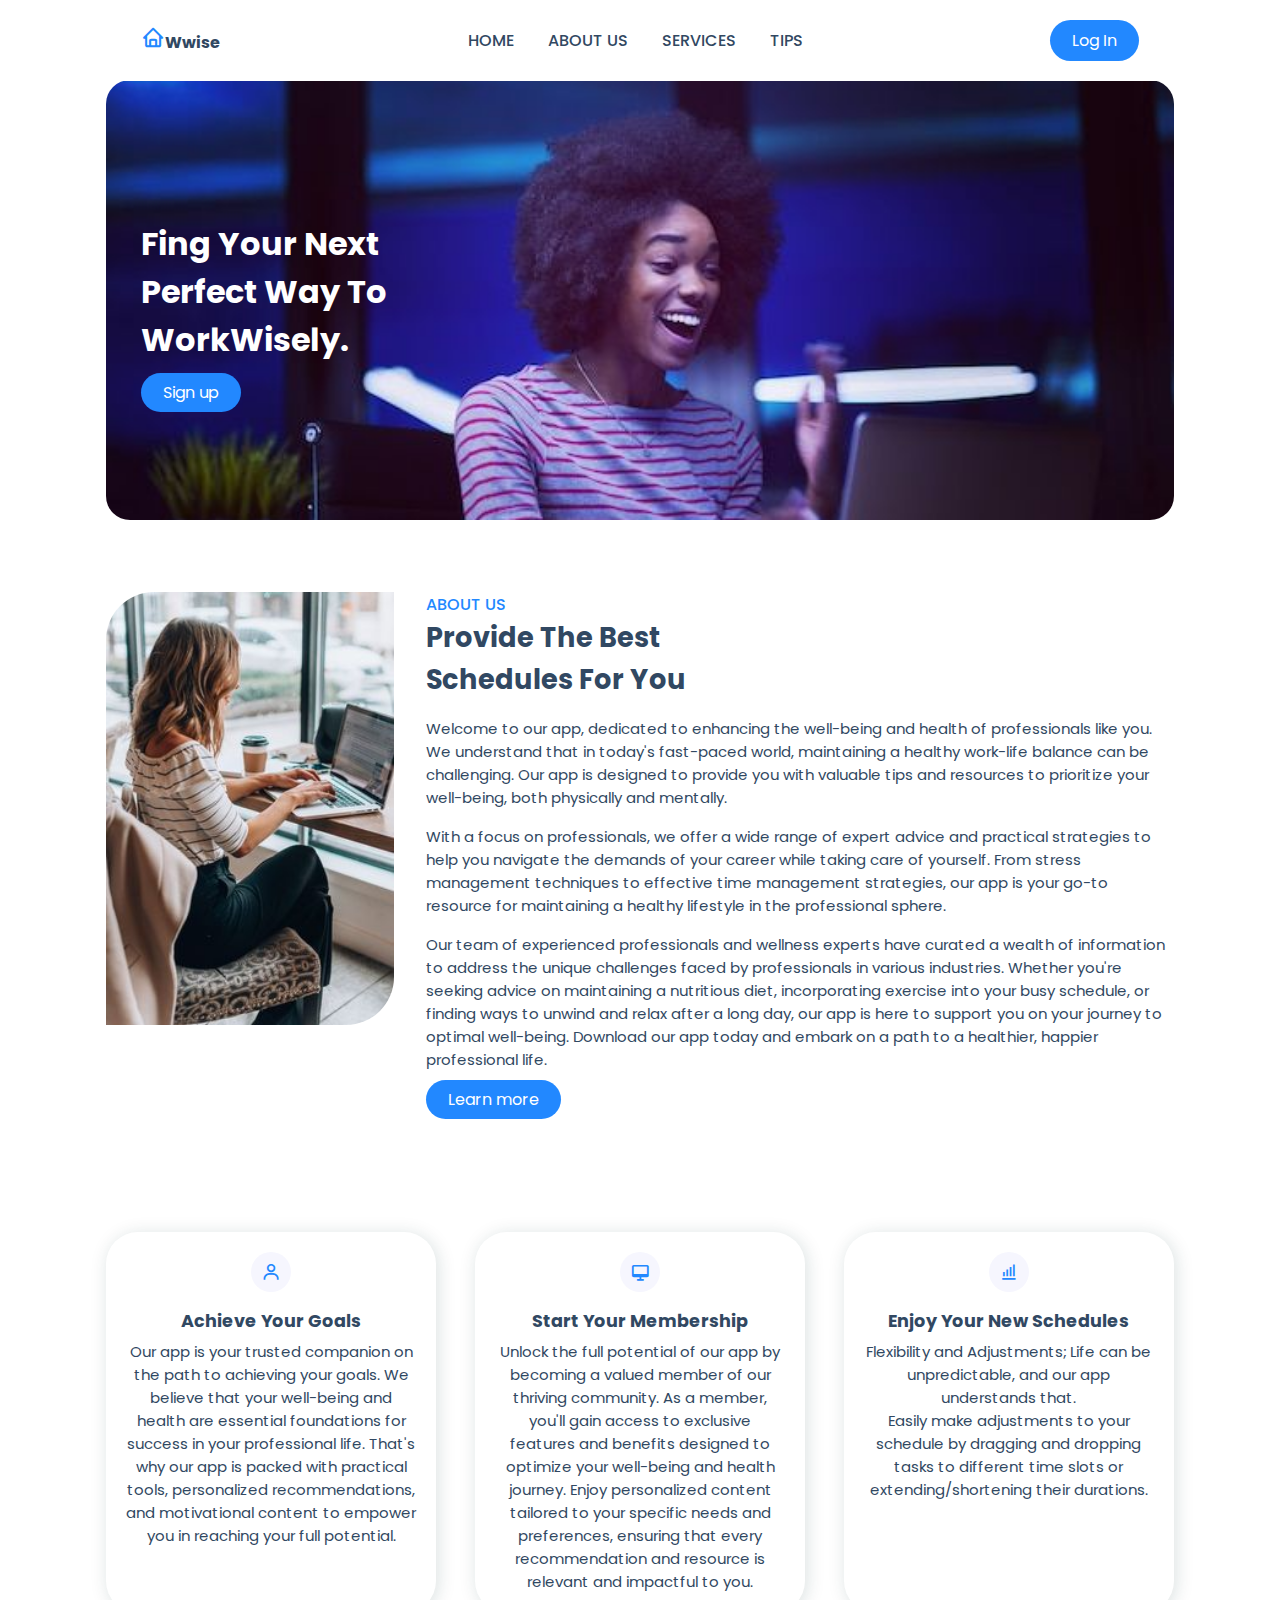
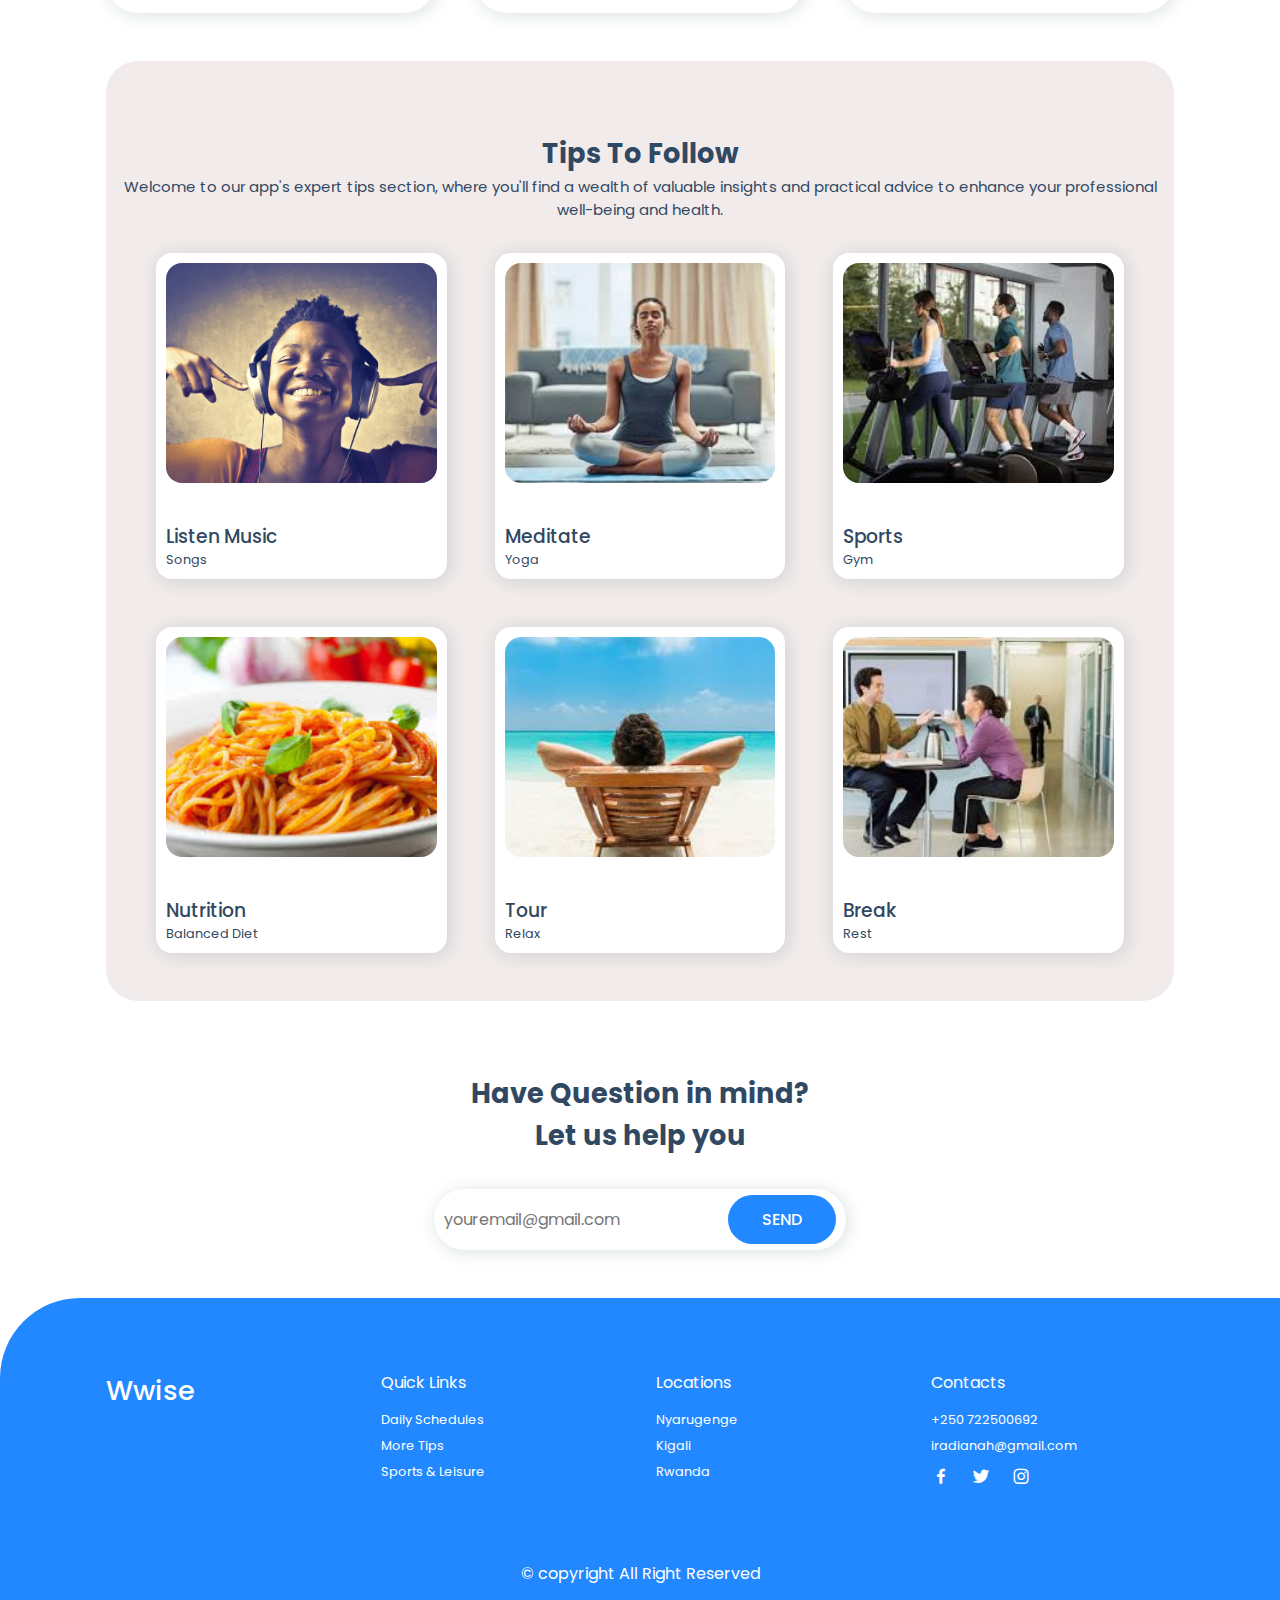
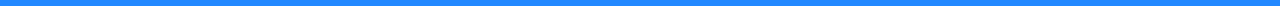
<file: Index.html>
<!DOCTYPE html>
<html lang="en">
<head>
    <meta charset="UTF-8">
    <meta name="viewport" content="width=device-width, initial-scale=1.0">
    <title>Wwise</title>
    <link rel="stylesheet" href="style.css">
    <link rel="stylesheet"
    href="https://cdn.jsdelivr.net/npm/boxicons@latest/css/boxicons.min.css">
    
</head>
<body>
    <!-- Navigation Bar -->


    <header>
    <div class="nav container">
        <a href="Index.html" class="logo"><i class="bx bx-home"></i>Wwise</a>
        <input type="checkbox" name="" id="menu">
        <label for="menu"  <i class="bx bx-menu" id="menu-icon"></i></label>

        <ul class="navbar">
            <li><a href="#home">Home</a></li>
            <li><a href="#about">About Us</a></li>
            <li><a href="#services">Services</a></li>
            <li><a href="#tips">Tips</a></li>
        </ul>

        <a href="#" class="btn">Log In</a>
    </div>
</header>


<!-- Home -->


<section class="home container" id="home">
    <div class="home-text">
        <h1>Fing Your Next<br>Perfect Way To <br>WorkWisely.</h1>
        <a href="#" class="btn">Sign up</a>
    </div>
</section>

<!-- About Us -->

<section class="about container" id="about">
    <div class="about-img">
        <img src="images/work.jpg" alt="">
    </div>
<div class="about-text">
    <span>About Us</span>
    <h2>Provide The Best <br>Schedules For You</h2>
    <p>Welcome to our app, dedicated to enhancing the well-being and health of professionals like you. We understand that in today's fast-paced world, maintaining a healthy work-life balance can be challenging. Our app is designed to provide you with valuable tips and resources to prioritize your well-being, both physically and mentally.</p>
    <p>With a focus on professionals, we offer a wide range of expert advice and practical strategies to help you navigate the demands of your career while taking care of yourself. From stress management techniques to effective time management strategies, our app is your go-to resource for maintaining a healthy lifestyle in the professional sphere.</p>

    <p>Our team of experienced professionals and wellness experts have curated a wealth of information to address the unique challenges faced by professionals in various industries. Whether you're seeking advice on maintaining a nutritious diet, incorporating exercise into your busy schedule, or finding ways to unwind and relax after a long day, our app is here to support you on your journey to optimal well-being. Download our app today and embark on a path to a healthier, happier professional life.</p>

    <a href="" class="btn">Learn more</a>
</div>

</section>

<!-- Services -->


<section class="services container" id="services">
    <div class="box">
        <i class="bx bx-user"></i>
       <h3>Achieve Your Goals</h3>
        <p>Our app is your trusted companion on the path to achieving your goals. We believe that your well-being and health are essential foundations for success in your professional life. That's why our app is packed with practical tools, personalized recommendations, and motivational content to empower you in reaching your full potential.</p>


    </div>

    <div class="box">
        <i class="bx bx-desktop"></i>
        <h3>Start Your Membership</h3>
        <p>Unlock the full potential of our app by becoming a valued member of our thriving community. As a member, you'll gain access to exclusive features and benefits designed to optimize your well-being and health journey. Enjoy personalized content tailored to your specific needs and preferences, ensuring that every recommendation and resource is relevant and impactful to you.</p>
        
    </div>

    <div class="box">
        <i class="bx bx-bar-chart-alt"></i>
        <h3>Enjoy Your New Schedules</h3>
        <p>Flexibility and Adjustments; Life can be unpredictable, and our app understands that.<br> Easily make adjustments to your schedule by dragging and dropping tasks to different time slots or extending/shortening their durations.</p>
        
    </div>
</section>

<!-- Tips -->


<section class="tips container" id="tips">
    <div class="headings">
        
        <h2>Tips To Follow</h2>
        <p>Welcome to our app's expert tips section, where you'll find a wealth of valuable insights and practical advice to enhance your professional well-being and health.</p>

    </div>
    <div class="tips-container container">
        <div class="box">
            <img src="images/shutterstock_93888712.0.0.webp" alt="">
            
           
        <div class="content">
            <div class="text">
                <h3>Listen Music</h3> 
                <p>Songs</p>
            </div>
           
        </div>
        </div>

        <div class="box">
            <img src="images/images.jpg" alt="">
        
           
        <div class="content">
            <div class="text">
                <h3>Meditate</h3> 
                <p>Yoga</p>
            </div>
            
        </div>
        </div>

        <div class="box">
            <img src="images/gym.jpg" alt="">
            
           
        <div class="content">
            <div class="text">
                <h3>Sports</h3> 
                <p>Gym</p>
            </div>
            
        </div>
        </div>

        <div class="box">
            <img src="images/food.jpg" alt="">
           
           
        <div class="content">
            <div class="text">
                <h3>Nutrition</h3> 
                <p>Balanced Diet</p>
            </div>
           
        </div>
        </div>

        <div class="box">
            <img src="images/vac.jpg" alt="">
            
           
        <div class="content">
            <div class="text">
                <h3>Tour</h3> 
                <p>Relax</p>
            </div>
            
        </div>
        </div>

        <div class="box">
            <img src="images/break.jpg" alt="">
           
           
        <div class="content">
            <div class="text">
                <h3>Break</h3> 
                <p>Rest</p>
            </div>
            
        </div>
        </div>
    </div>

</section>


<!-- Questions About My Website -->

<section class="newsletter container">
    <h2>Have Question in mind? <br>Let us help you</h2>
    <form action="">
<input type="email" name=" " id="email-box" placeholder="youremail@gmail.com" required>
<input type="submit" value="Send" class="btn">
    </form>
</section>

<!-- Footer -->

<section class="footer">
    <div class="footer-container container">
<h2>Wwise</h2>
<div class="footer-box">
    <h3>Quick Links</h3>
    <a href="#">Daily Schedules</a>
    <a href="#">More Tips</a>
    <a href="#">Sports &amp; Leisure</a>
</div>

<div class="footer-box">
    <h3>Locations</h3>
    <a href="#">Nyarugenge</a>
    <a href="#">Kigali</a>
    <a href="#">Rwanda</a>
</div>


<div class="footer-box">
    <h3>Contacts</h3>
    <a href="#">+250 722500692</a>
    <a href="#">iradianah@gmail.com</a>
    <div class="social">
    <a href="#"><i class="bx bxl-facebook"></i></a>
    <a href="#"><i class="bx bxl-twitter"></i></a>
    <a href="#"><i class="bx bxl-instagram"></i></a>
</div>
</div>
    </div>
</section>

<div class="copyright">
    <p>&#169; copyright All Right Reserved</p>
</div>

</body>
</html>
</file>
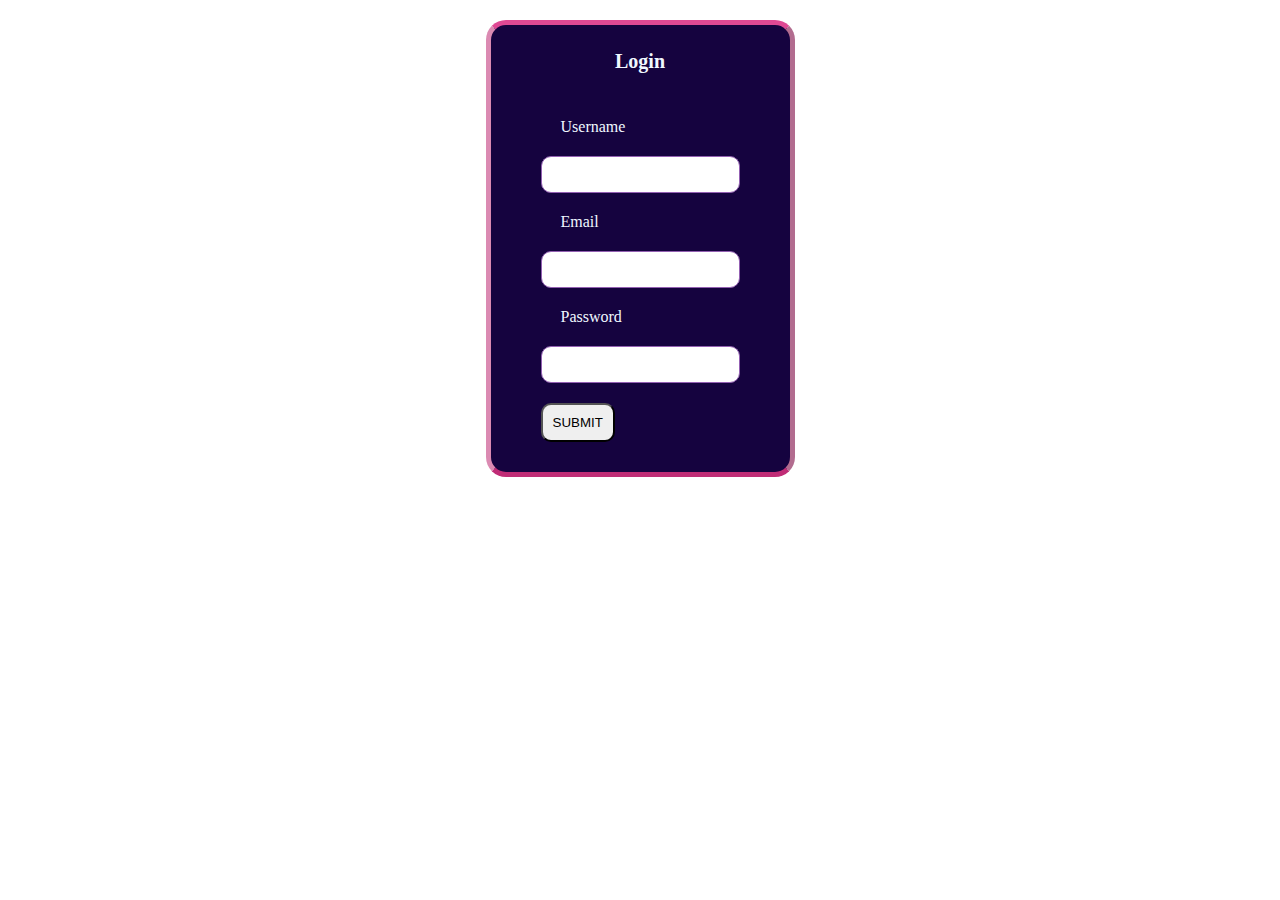
<file: login.html>
<!DOCTYPE html>
<html lang="en">
  <head>
    <meta charset="UTF-8" />
    <meta name="viewport" content="width=device-width, initial-scale=1.0" />
    <title>Document</title>
    <link rel="stylesheet" href="styles.css" />
  </head>
  <body>
    <form>
      <div class="form">
        <h1>Login</h1>
        <label for="name">Username</label>
        <input type="text" name="name" />
        <label for="email">Email</label>
        <input type="email" name="email" />
        <label for="password">Password</label>
        <input for="password" name="password" />

        <button>SUBMIT</button>
      </div>
    </form>
  </body>
</html>
</file>
<file: style.css>
@import url('https://fonts.googleapis.com/css2?family=Poppins:ital,wght@0,100;0,200;0,300;0,400;0,500;0,600;0,700;0,800;0,900;1,100;1,200;1,300;1,400;1,500;1,600;1,700;1,800;1,900&display=swap');
*{
    font-family: "Poppins", sans-serif;
    margin: 0;
    padding: 0;
    box-sizing: border-box;
    scroll-behavior:smooth;
    scroll-padding: 3rem;
    list-style: none;
    text-decoration: none;
}

:root{
    --main-color:#2288ff;
    --second-color:#192f6a;
    --text-color:#314862;
    --bg-color:#314862;
    --bg-color:#fff;

    --box-shadow:2px 2px 18px rgb(14 52 54 / 15%);
}

img{
    width: 100%;

}
body{
    color: var(--text-color);
}
section{
    padding: 4.5rem 0 3rem;
}
.container{
    max-width: 1068px;
    margin-left: auto;
    margin-right: auto;
}

header{
    display:block;
    width: 100%;
    background: var(--bg-color);
    position: fixed;
    top: 0;
    left: 0;
    z-index:100;
}
.nav{
    display: flex;
    align-items: center;
    justify-content: space-between;
    padding: 20px 35px;

}

.logo{
    display: block;
    align-items: center;
    column-gap: 0.5rem;
    font-size: 1rem;
    font-weight: 700;
    color: var(--text-color);
    

}

.logo .bx{
    font-size:24px;
    color: var(--main-color);
}


.navbar{
    display:flex;

}

.navbar a{
    padding: 8px 17px;
    color:var(--text-color);
    font-size: 1rem;
    text-transform: uppercase;
    font-weight: 500;
}

.navbar a:hover{
    color: var(--main-color);
}

#menu-icon{
 font-size: 24px;
 cursor: pointer;  
 display: none;
}

#menu{
    display: none;
}

.btn{
    padding: 8px 22px;
    background: var(--main-color);
    color: var(--bg-color);
    border-radius: 5rex;
}

.btn:hover{
    background: #3492fd;
}
.home{
    margin-top: 5rem;
    background: url(images/Premium\ Photo\ _\ Young\ african\ american\ female\ entrepreneur\ freelancer\ working\ using\ a\ laptop\ in\ coworking\ space.jpeg);
    background-repeat: no-repeat;
    background-size: cover;
    background-position: center;
    height: 440px;
    border-radius: 1.5rem;
    display: flex;
    align-items: center;

}

.home-text{
    padding-left: 35px;
}

.home-text h1{
    color:var(--bg-color);
    font-size: 2rem;
    margin-bottom: 1rem;
}

.about{
    display:grid;
    grid-template-columns: repeat(auto-fit,minmax(18rem,auto));
    gap:2rem;
}

.about-img img{
    border-radius:3rem 0 3rem;
}
.about-text span{
    font-size:1rem ;
    text-transform: uppercase;
    font-weight: 500;
    color: var(--main-color);
}

.about-text h2{
    font-size: 1.7rem;

}

.about-text p{
    font-size: 0.938rem;
    margin:1rem 0 1rem;
}

.services{
    display:grid;
    grid-template-columns: repeat(auto-fit,minmax(240px,auto));
    gap:2.4rem;
}
.services .box{
    padding:20px;
    background: var(--bg-color);
    box-shadow: var(--box-shadow);
    text-align: center;
    border-radius: 2rem;
}

.services .box:hover{
    background:var(--main-color);
    color: var(--bg-color);
    transition: 0.4s all linear;
}

.services .box .bx{
    padding: 10px;
    border-radius: 50%;
    background: #f6f6fe;
    color:var(--main-color);
    font-size: 20px;
}

.services .box h3{
    font-size: 1.1rem;
    margin: 1rem 0 0.4rem;
}

.services .box p{
    font-size: 00.938rem;
}

.headings{
    text-align: center;
    margin-bottom: 2rem;
}

.headings span{
    font-weight: 500;
    color: var(--main-color);

}

.headings h2{
    font-size: 1.7rem;

}

.headings p{
    font-size: 0.938rem;
}


.tips{
    background: #f1ebeb;
    border-radius: 2rem;
}

.tips-container{
    display:grid;
    grid-template-columns: repeat(auto-fit,minmax(240px,auto));
    gap:3rem;
    padding: 0 50px;
}


.tips-container .box{
    background: var(--bg-color);
    padding: 10px;
    border-radius: 1rem;
    box-shadow: var(--box-shadow) ;

}

.tips-container .box:hover{
    transform: translateY(-10px);
    transition: 0.5s;
}

.tips-container .box img{
    border-radius: 1rem;
    height: 220px;
    object-fit: cover;
    object-position: center;
}

.tips-container .box .content{
   display: flex;
   justify-content: space-between;
   margin-top: 2rem; 
}

.tips-container .box .content .text h3{
    font-weight: 500;
}

.tips-container .box .content p{
    font-size:0.8rem;
}

.tips-container .box .content .icons{
    display: flex;
    align-items: center;
    column-gap: 1rem;
}

.tips-container .box .content .icons .bx{
    display: flex;
    align-items: center;
    font-size:20px;

}

.tips-container .box .content .icons span{
    font-size: 12px;
    font-weight: 500;
    margin-left: 4;
}

.newsletter{
    display: flex;
    flex-direction: column;
    align-items: center;
    row-gap: 2rem;
    justify-content: center;
    text-align: center;
}

.newsletter h2{
    font-size: 1.7rem;
}

.newsletter form{
    background: var(--bg-color);
    box-shadow: var(--box-shadow);
    padding: 6px 10px;
    border-radius: 5rem;
}

.newsletter form input{
    border: none;
    outline: none;
    font-size: 1rem;
}

.newsletter #email-box{
    width:280px;
}

.newsletter .btn{
    padding: 12px 34px;
    font-weight: 500;
    text-transform: uppercase;
}
.footer{
    background: var(--main-color);
    color: var(--bg-color);
    border-radius: 5rem 0 0  0;
}

.footer-container{
    display: grid;
    grid-template-columns: repeat(auto-fit,minmax(240px,auto));
    gap:2rem;
}

.footer-container h2{
    font-size: 1.7rem;
    font-weight: 500;
}

.footer-box{
    display: flex;
    flex-direction: column;
}

.footer-box h3{
    margin-bottom: 1rem;
    font-size: 1rem;
    font-weight:400 ;
}

.footer-box  a{
    font-size: 0.8rem;
    color: var(--bg-color);
    font-weight: 400;
    margin-bottom: 0.5rem;
}

.footer-box a:hover{
    color: var(--text-color);
}

.social a{
    font-size: 20px;
    margin-right: 1rem;
}

.social a:hover{
    color: var(--second-color);
}

.copyright{
padding: 20px;
text-align: center;
color: var(--bg-color);
background: var(--main-color);

}
</file>
<file: styles.css>
*{
    padding: 0;
    margin: 0;
    box-sizing: border-box;

}

form{
    position: relative;
    display: flex;
    align-items: center;
    justify-content: center;
   
  
}
.form{
    border: 5px solid rgb(152, 15, 97);
    padding: 50px;
    align-items: center;
    margin-top: 20px;
    background: rgb(21, 3, 63);
    color: aliceblue;
    border-radius: 20px;
    border-right-color:rgb(178, 108, 143) ;
    border-left-color: rgb(219, 138, 178) ;
    border-top-color: rgb(223, 73, 148) ;
    border-bottom-color:rgb(192, 44, 118);
    
    
}

.form h1{
    position: relative;
    display: flex;
    align-items: center;
    justify-content: center;
    font-size: 20px;
    bottom: 25px;
}
.form label{
 
   position: relative;
   display: flex;
 padding: 20px;
   
}

.form input{
 
   padding: 10px;
   border-radius: 10px;
   border: 1px solid rgb(147, 96, 178);

}
 input:focus{
    border: none;
    
}
button{
    position: relative;
    display: flex;
  top: 20px;
  padding: 10px;
  border-radius: 10px;
}
 button:hover{
    cursor: pointer;
 }
</file>
